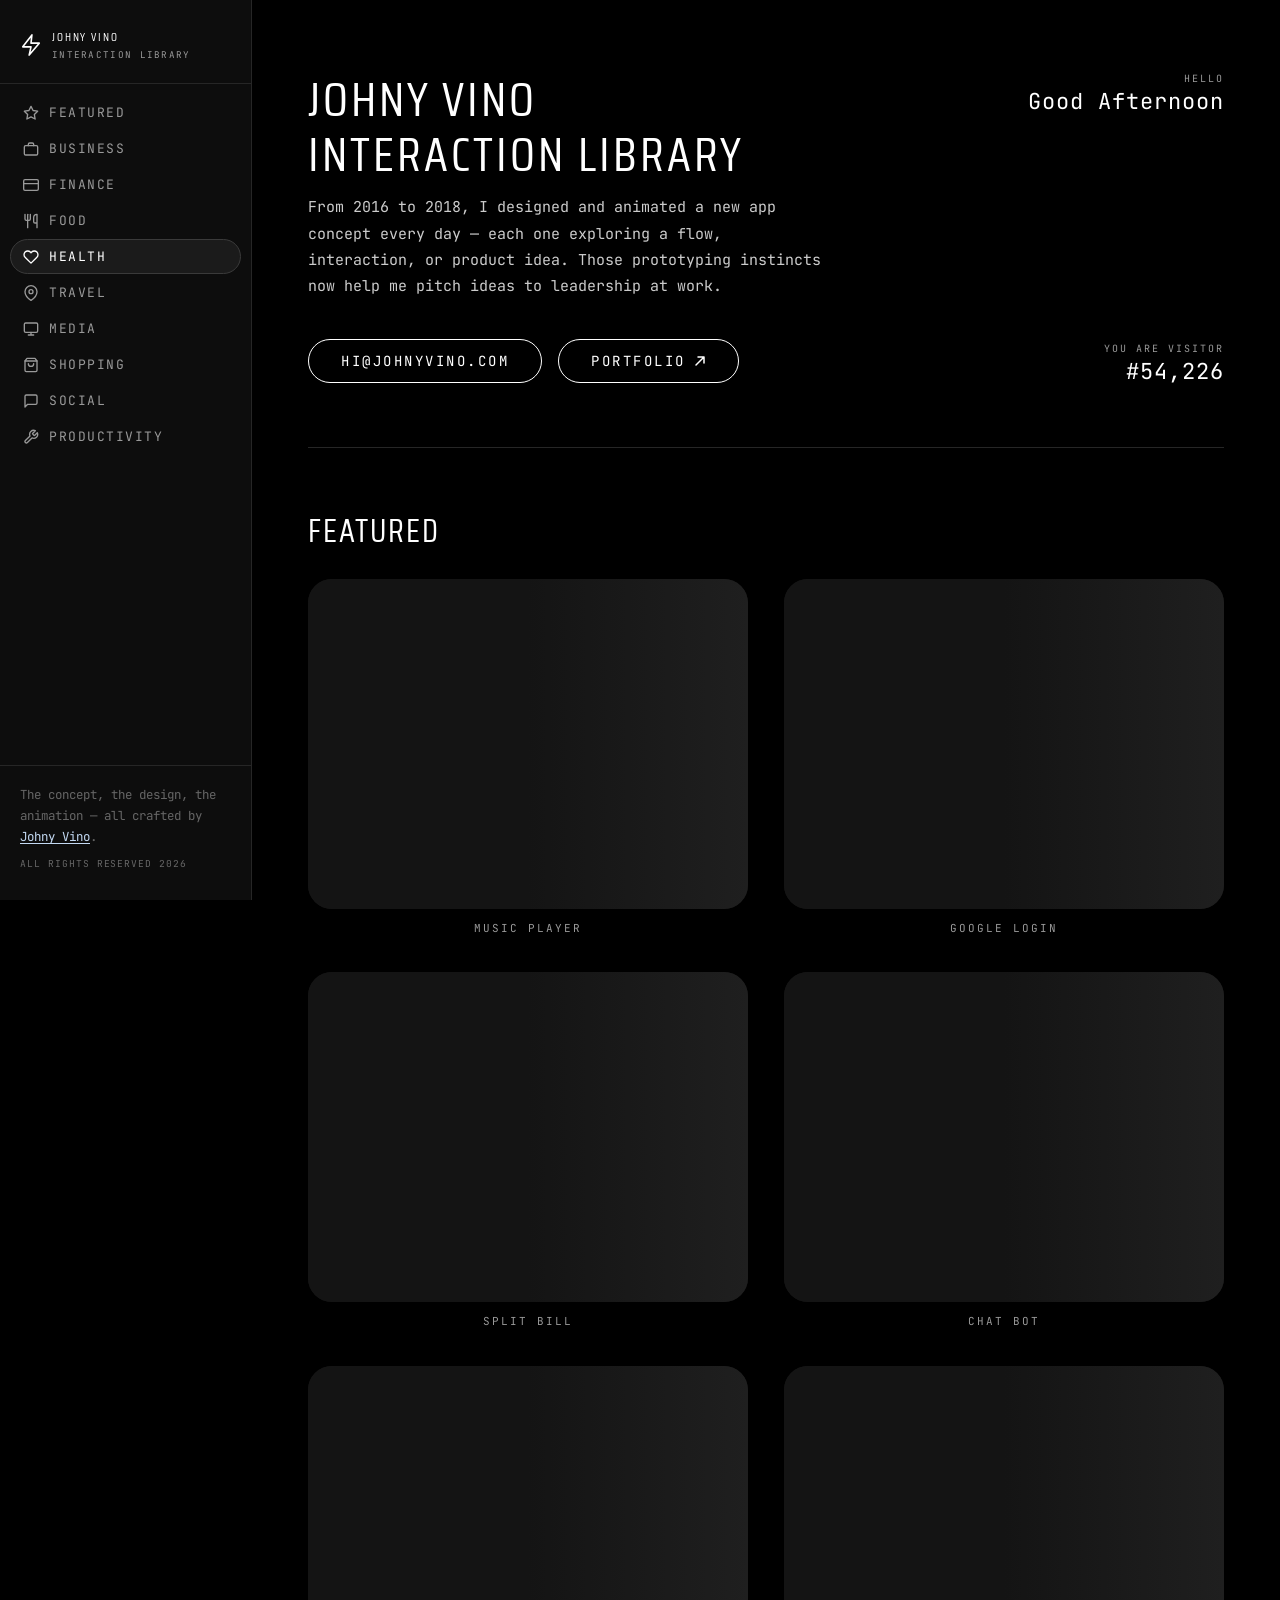
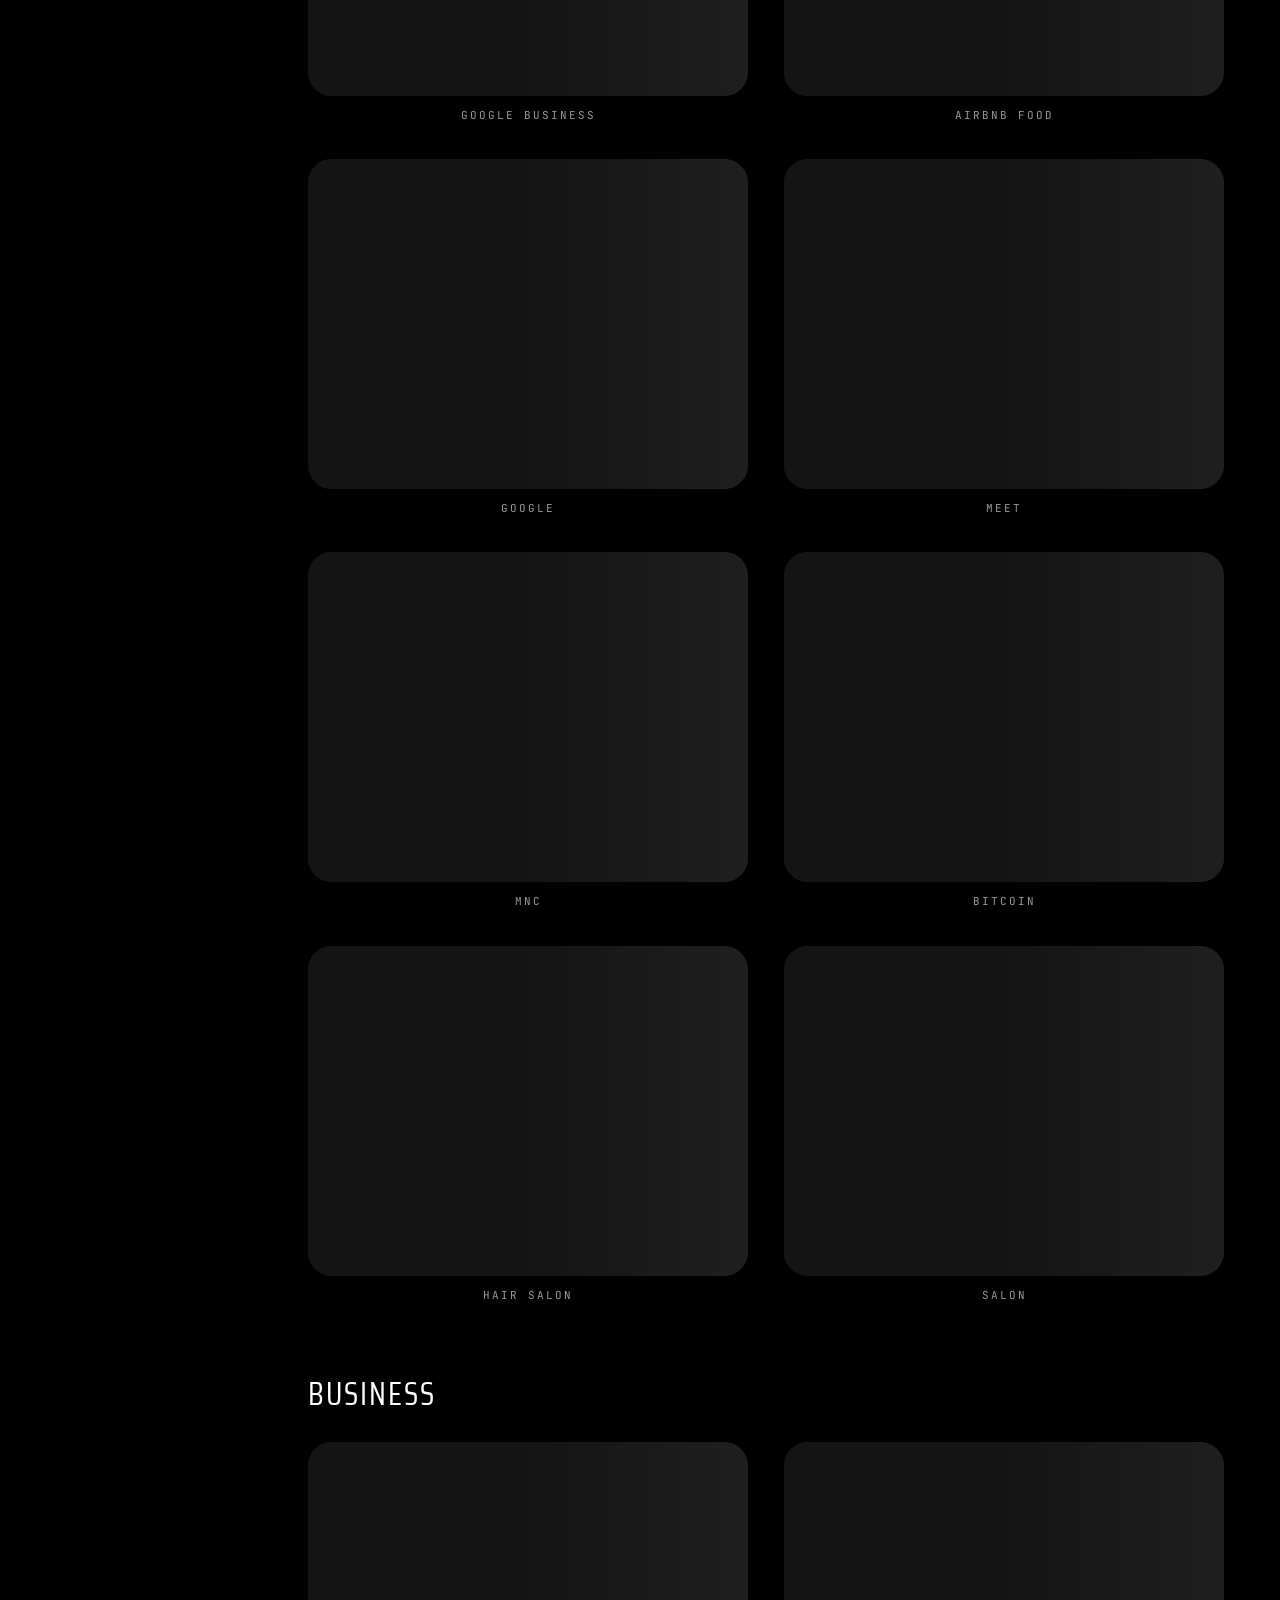
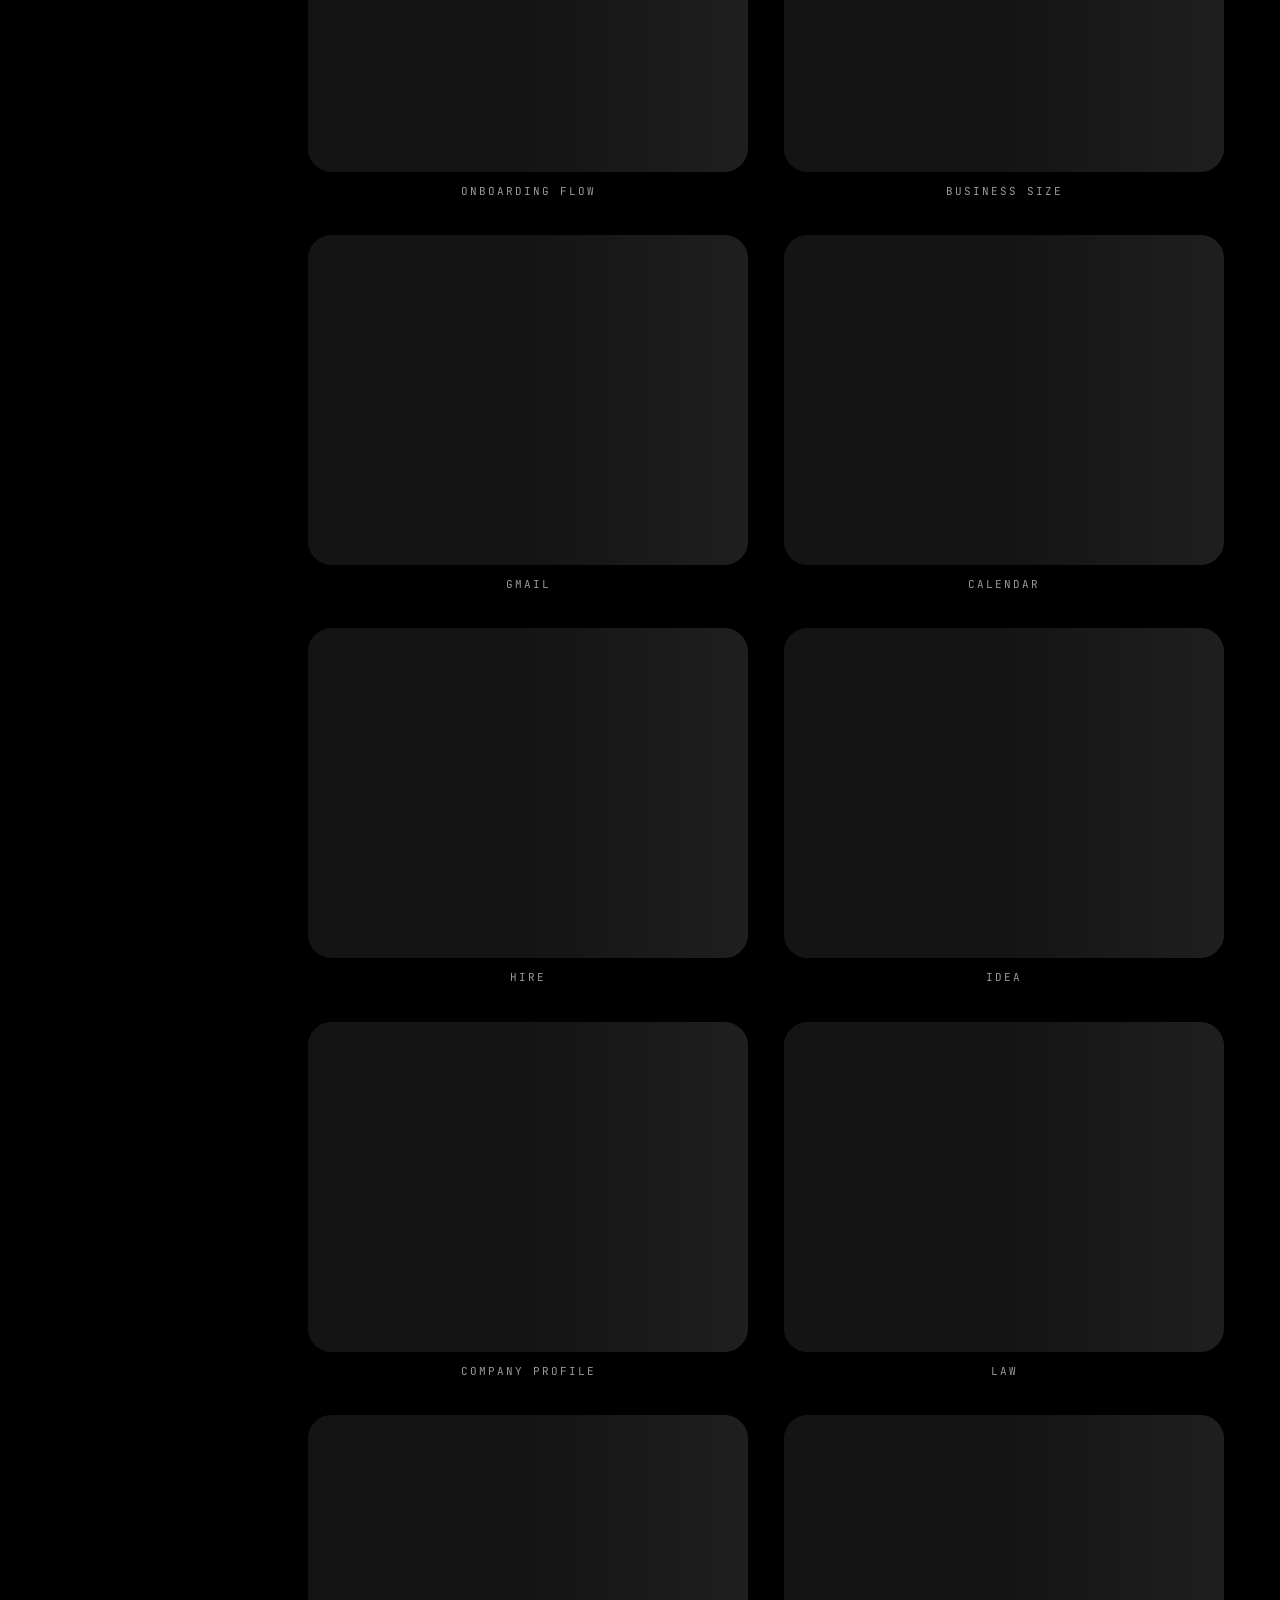
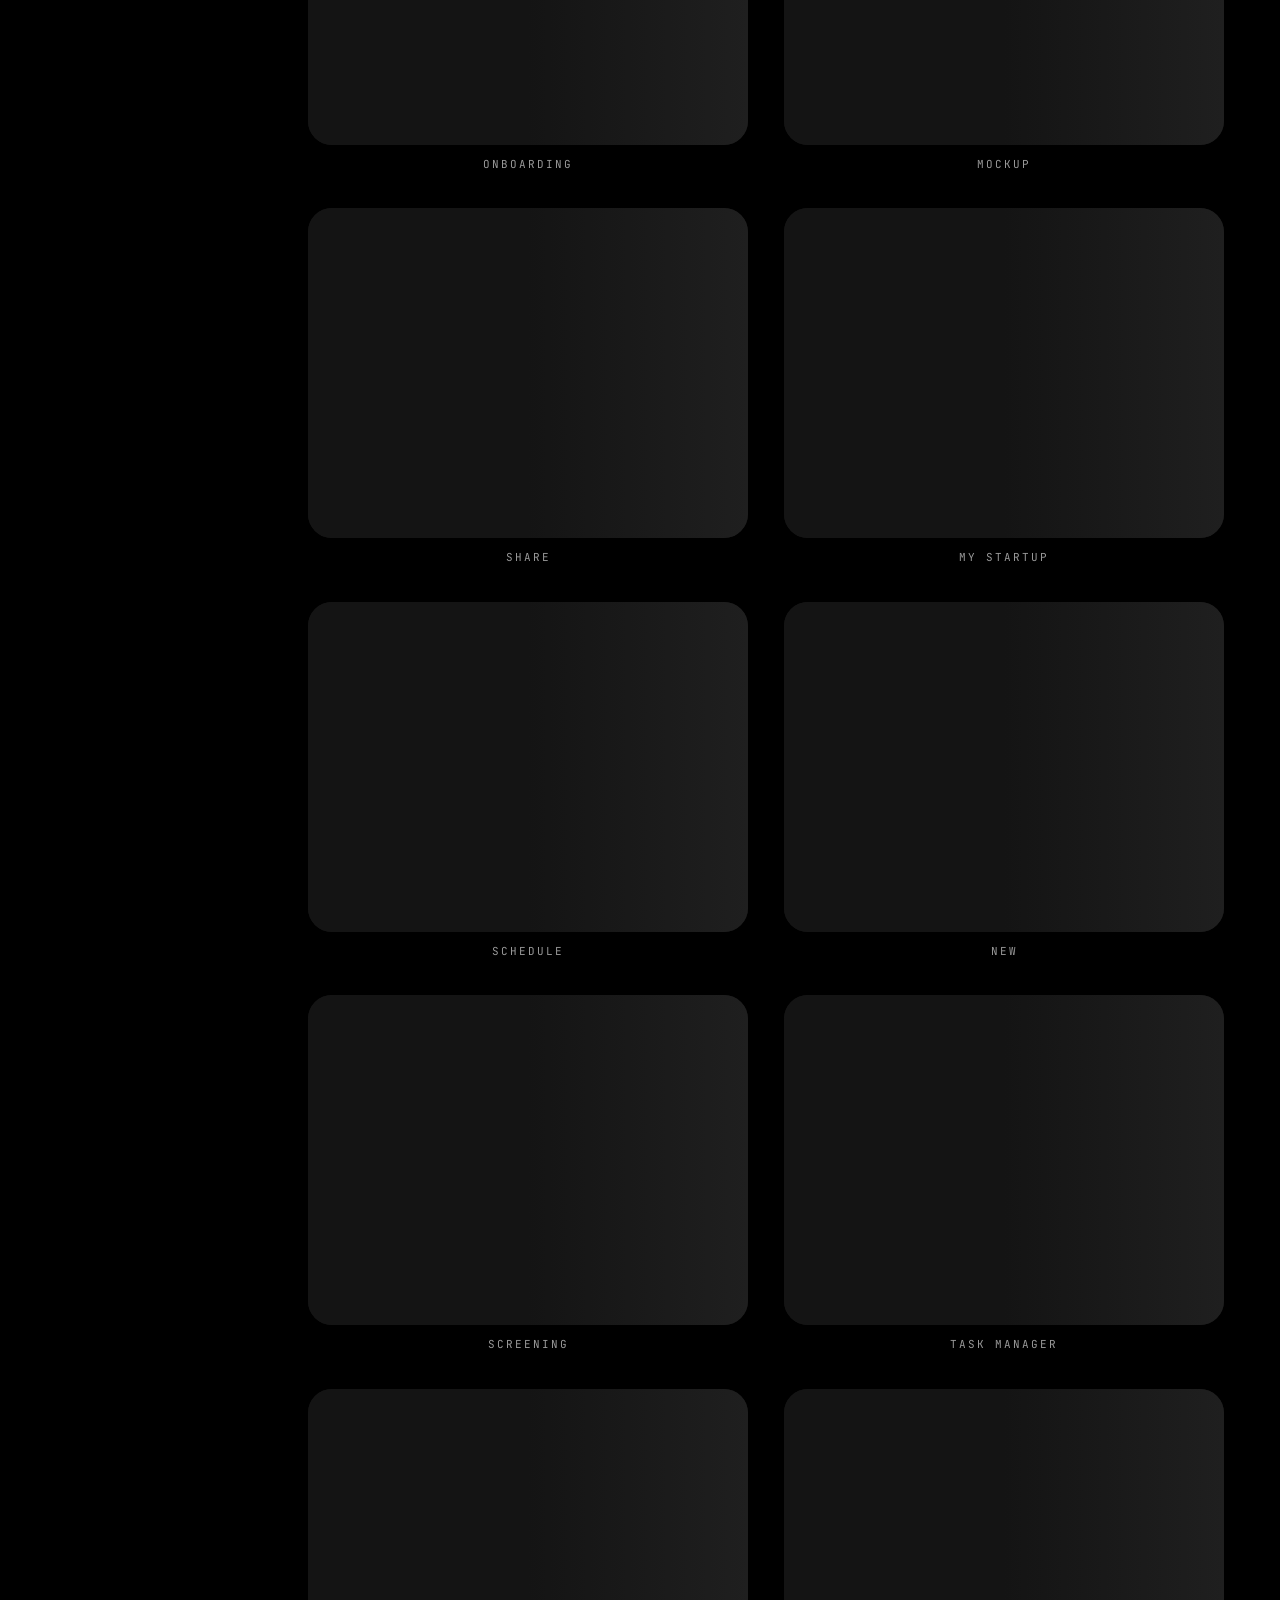
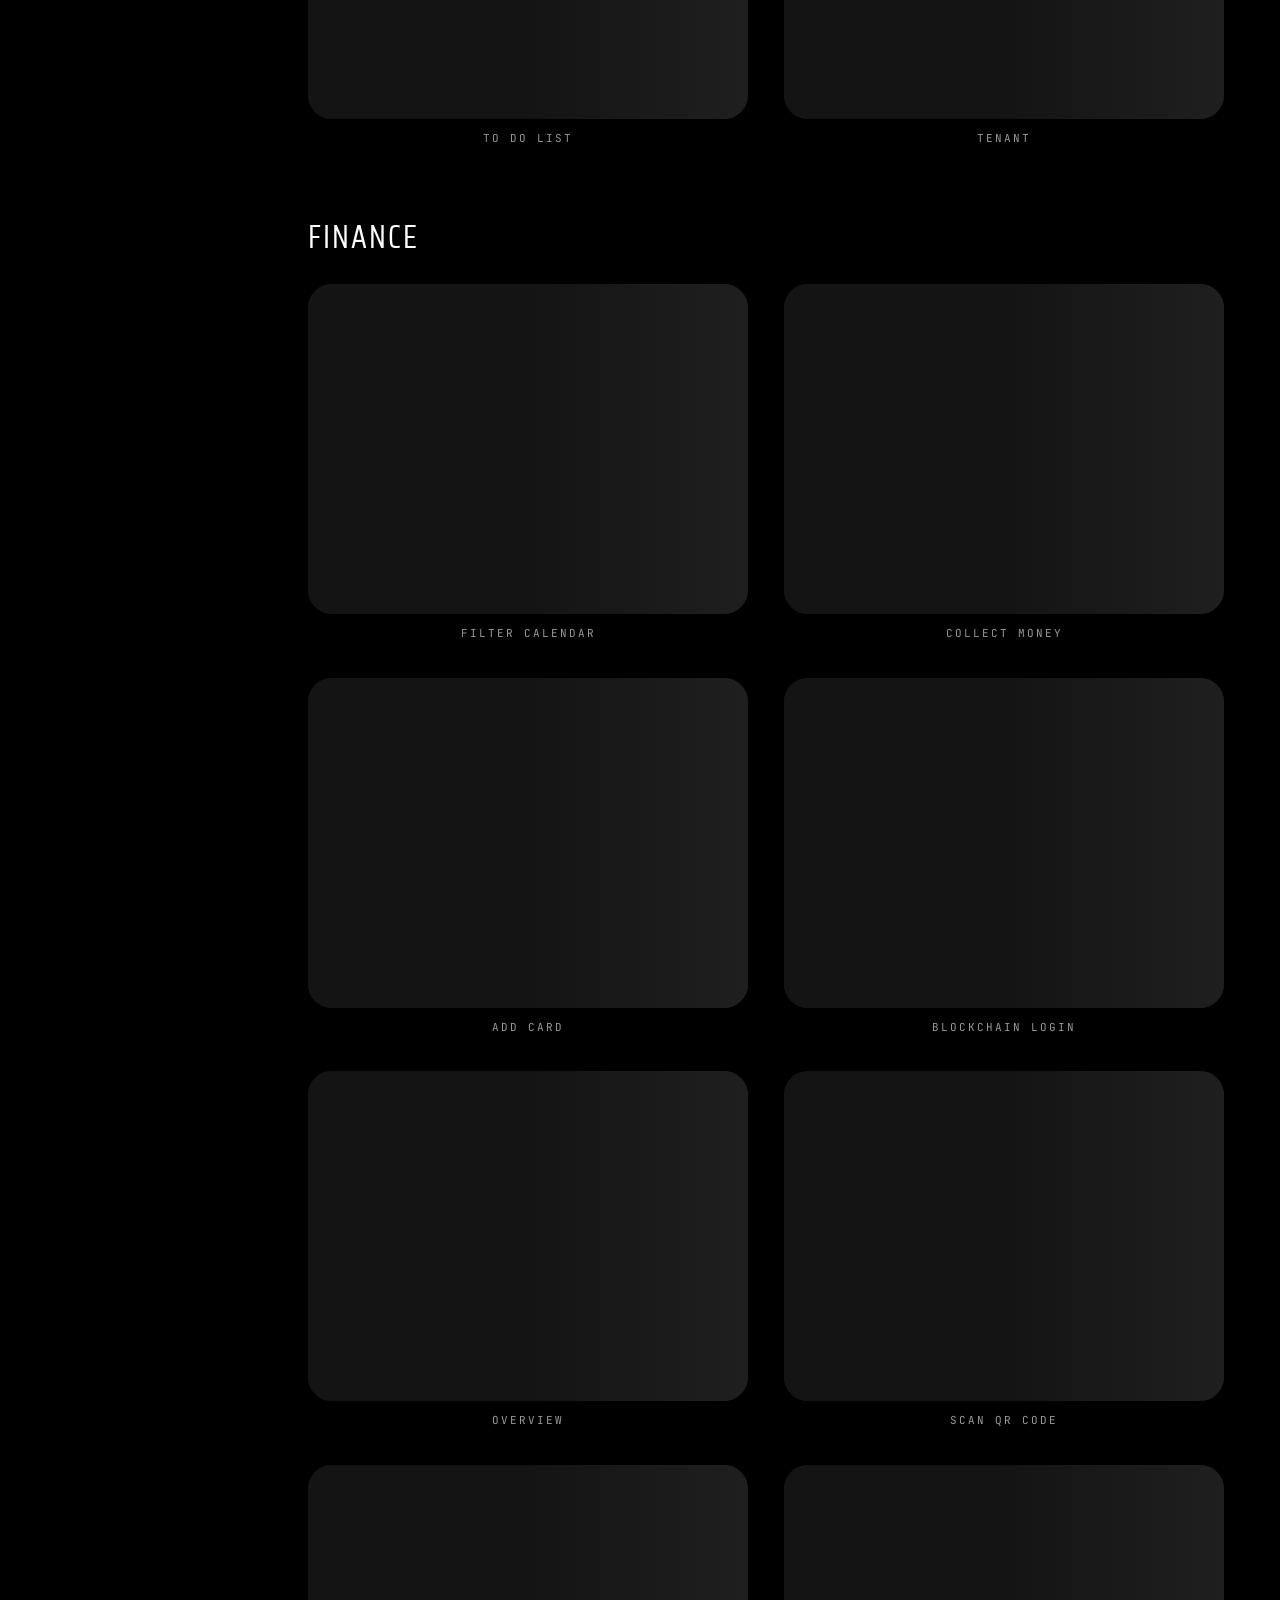
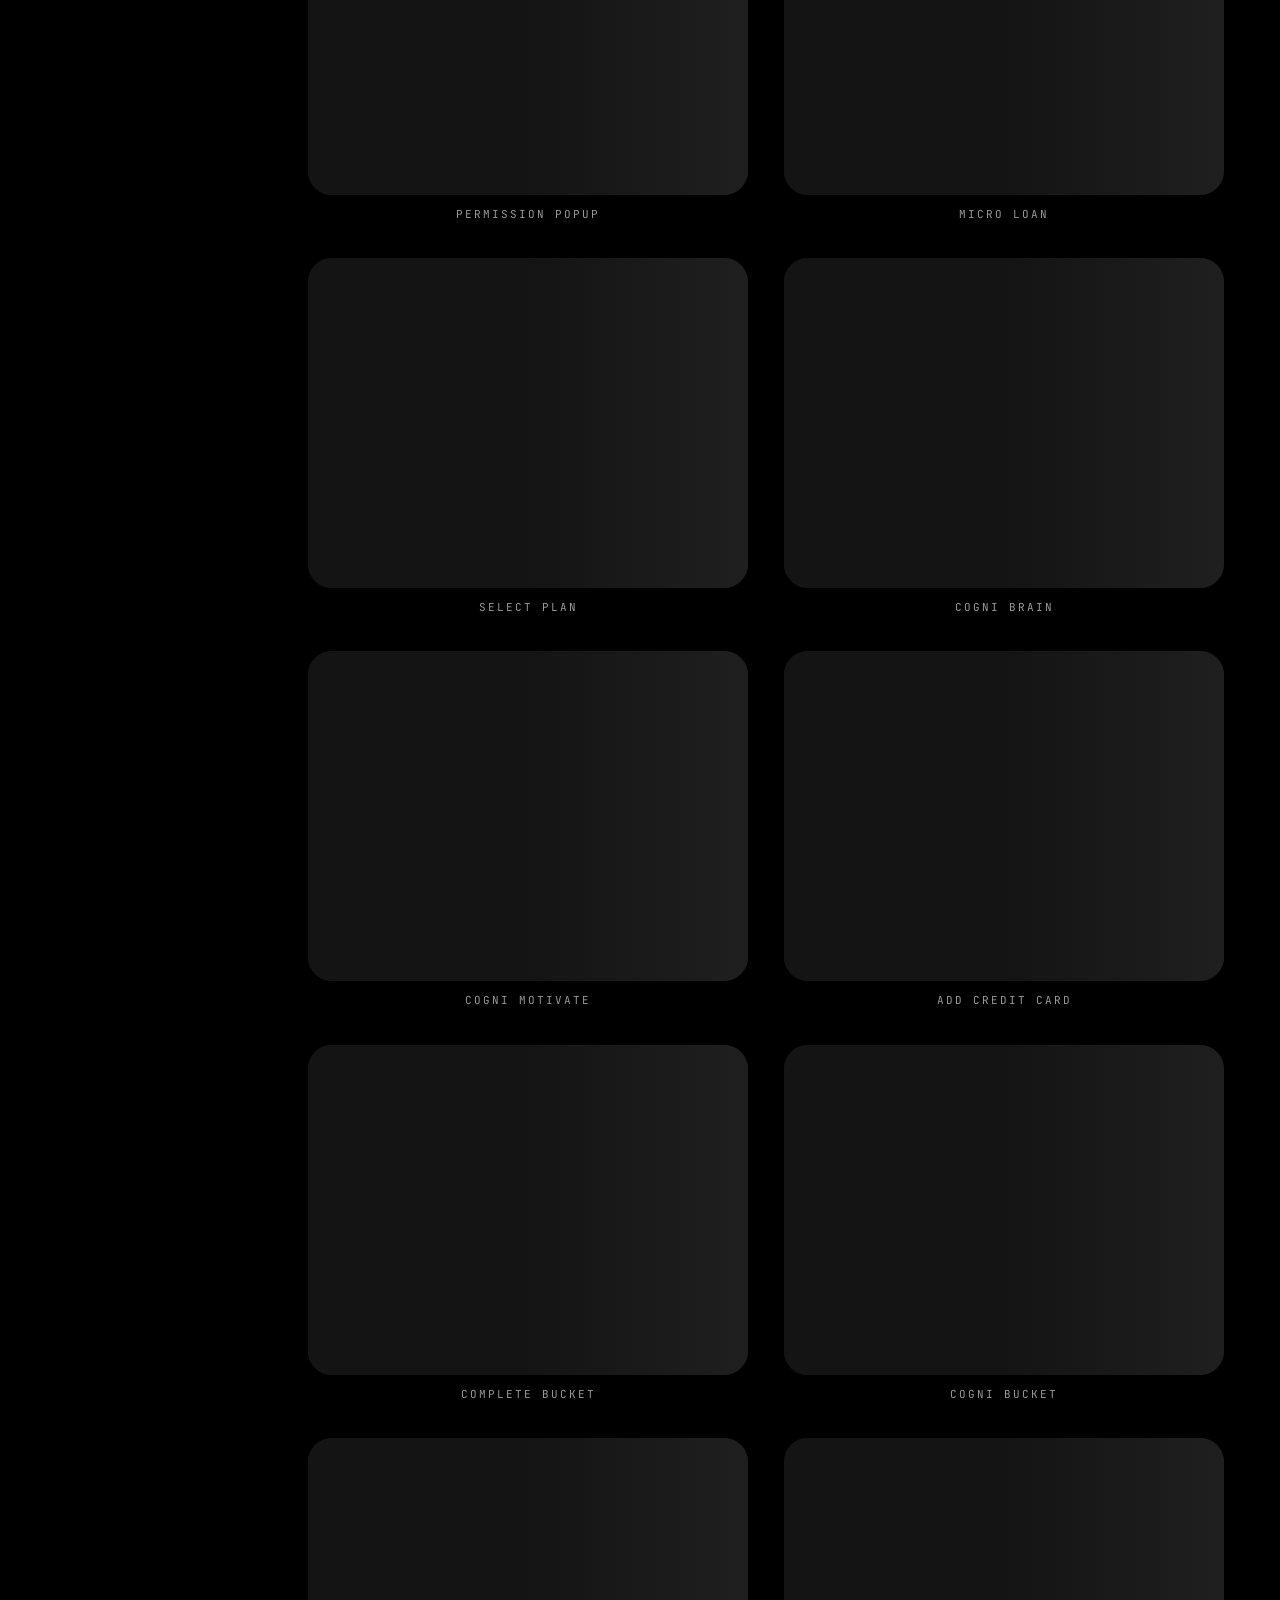
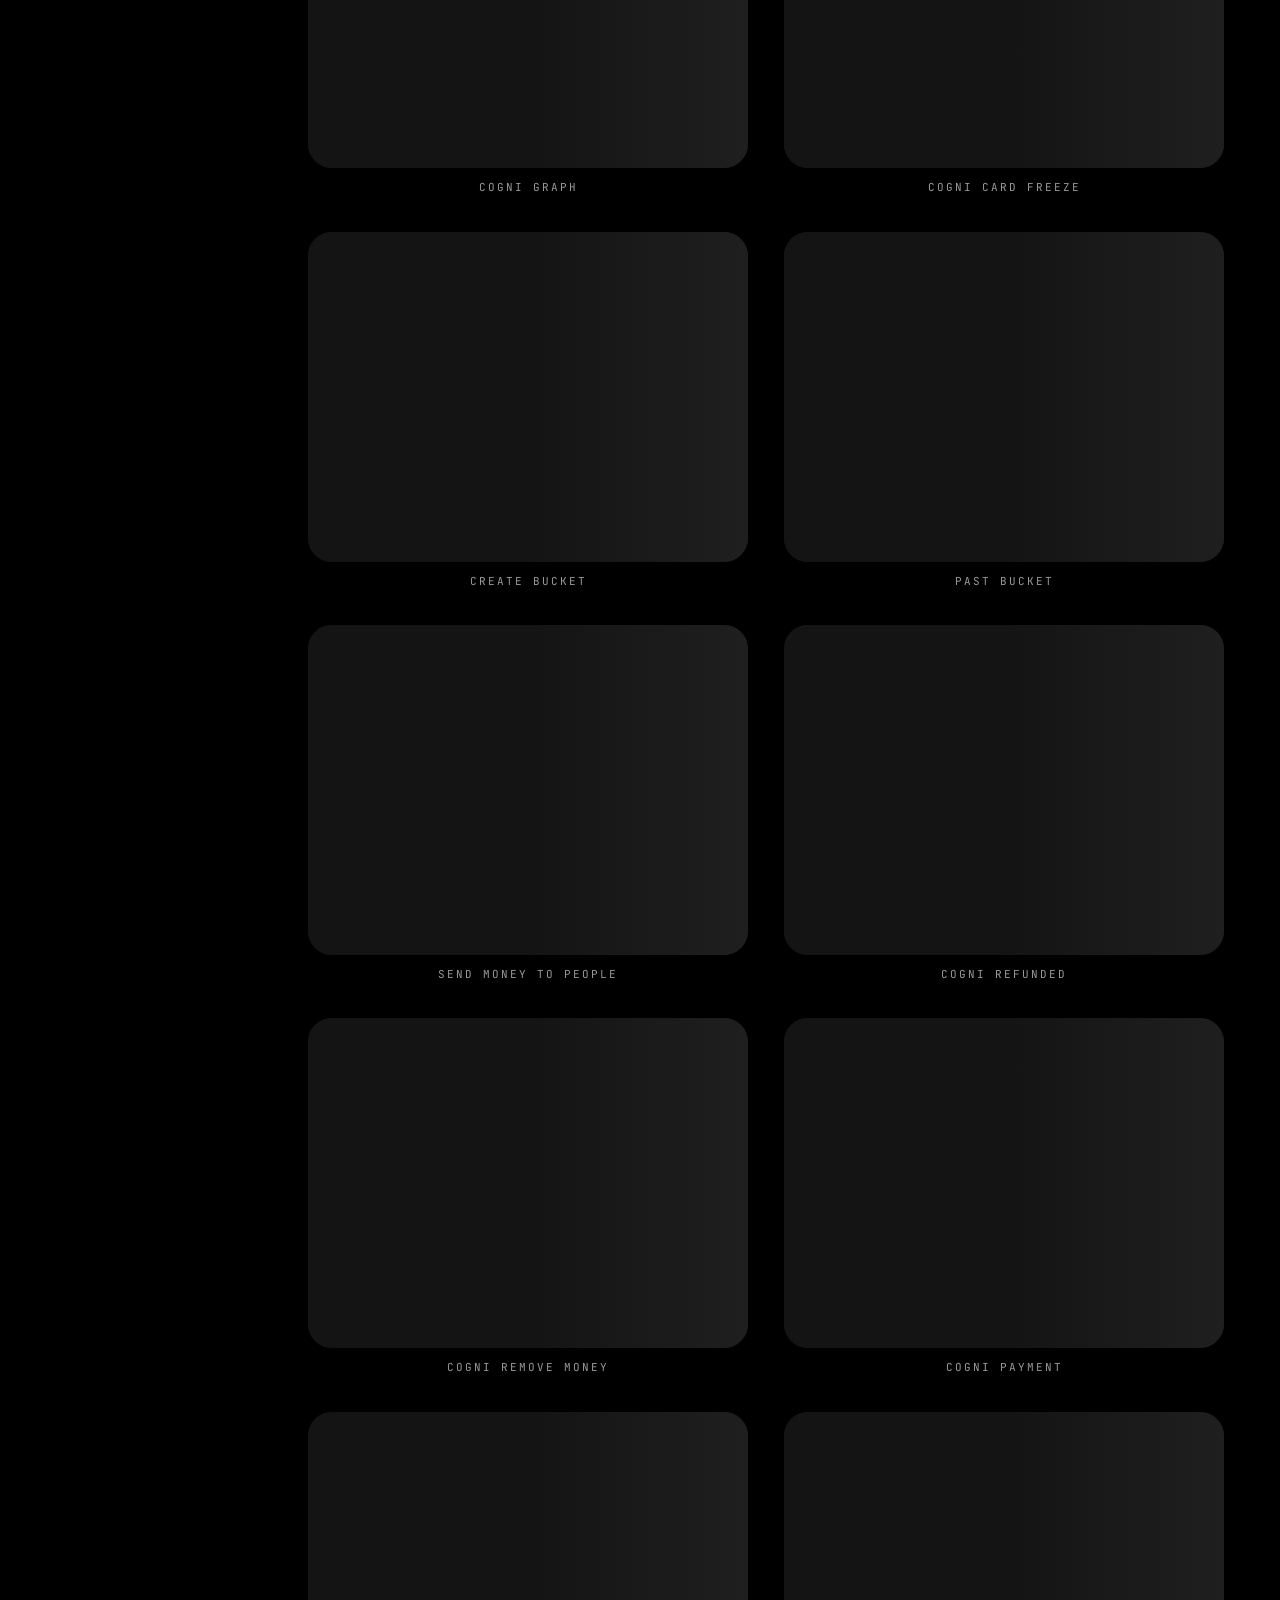
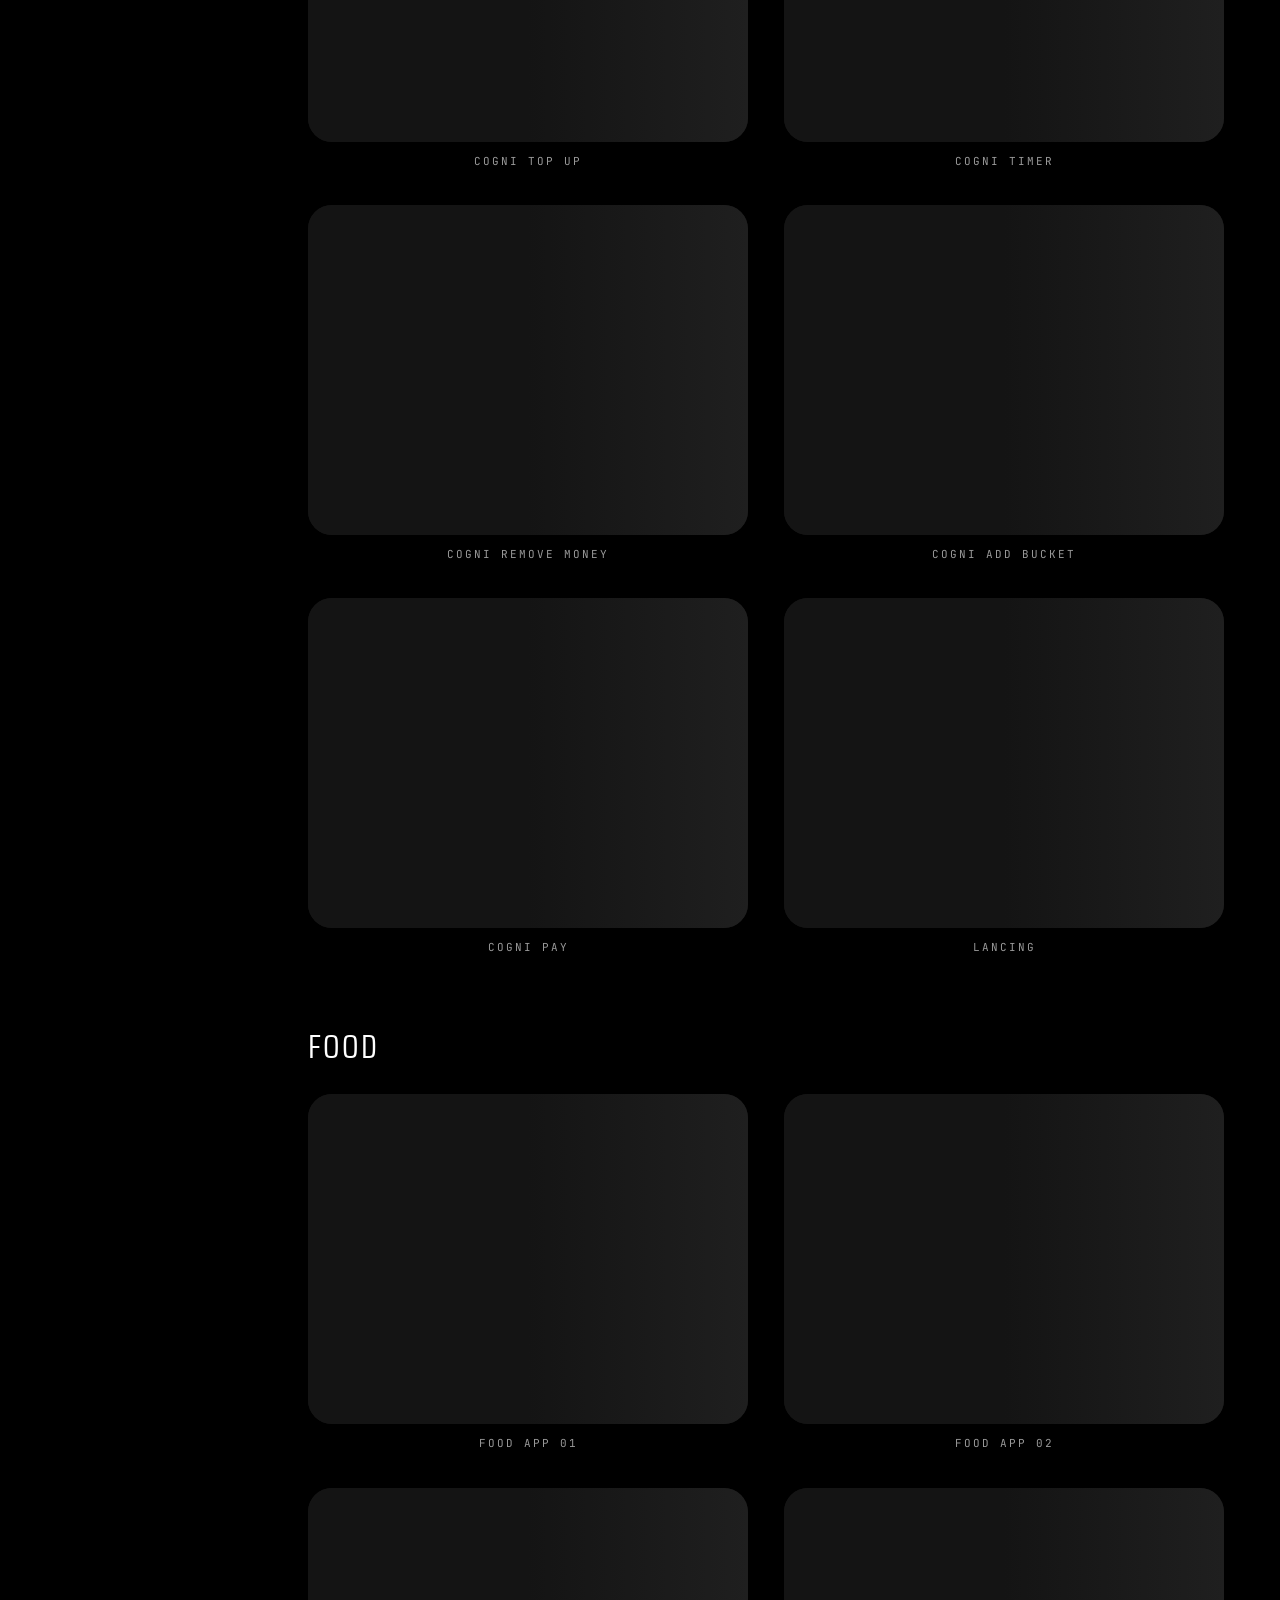
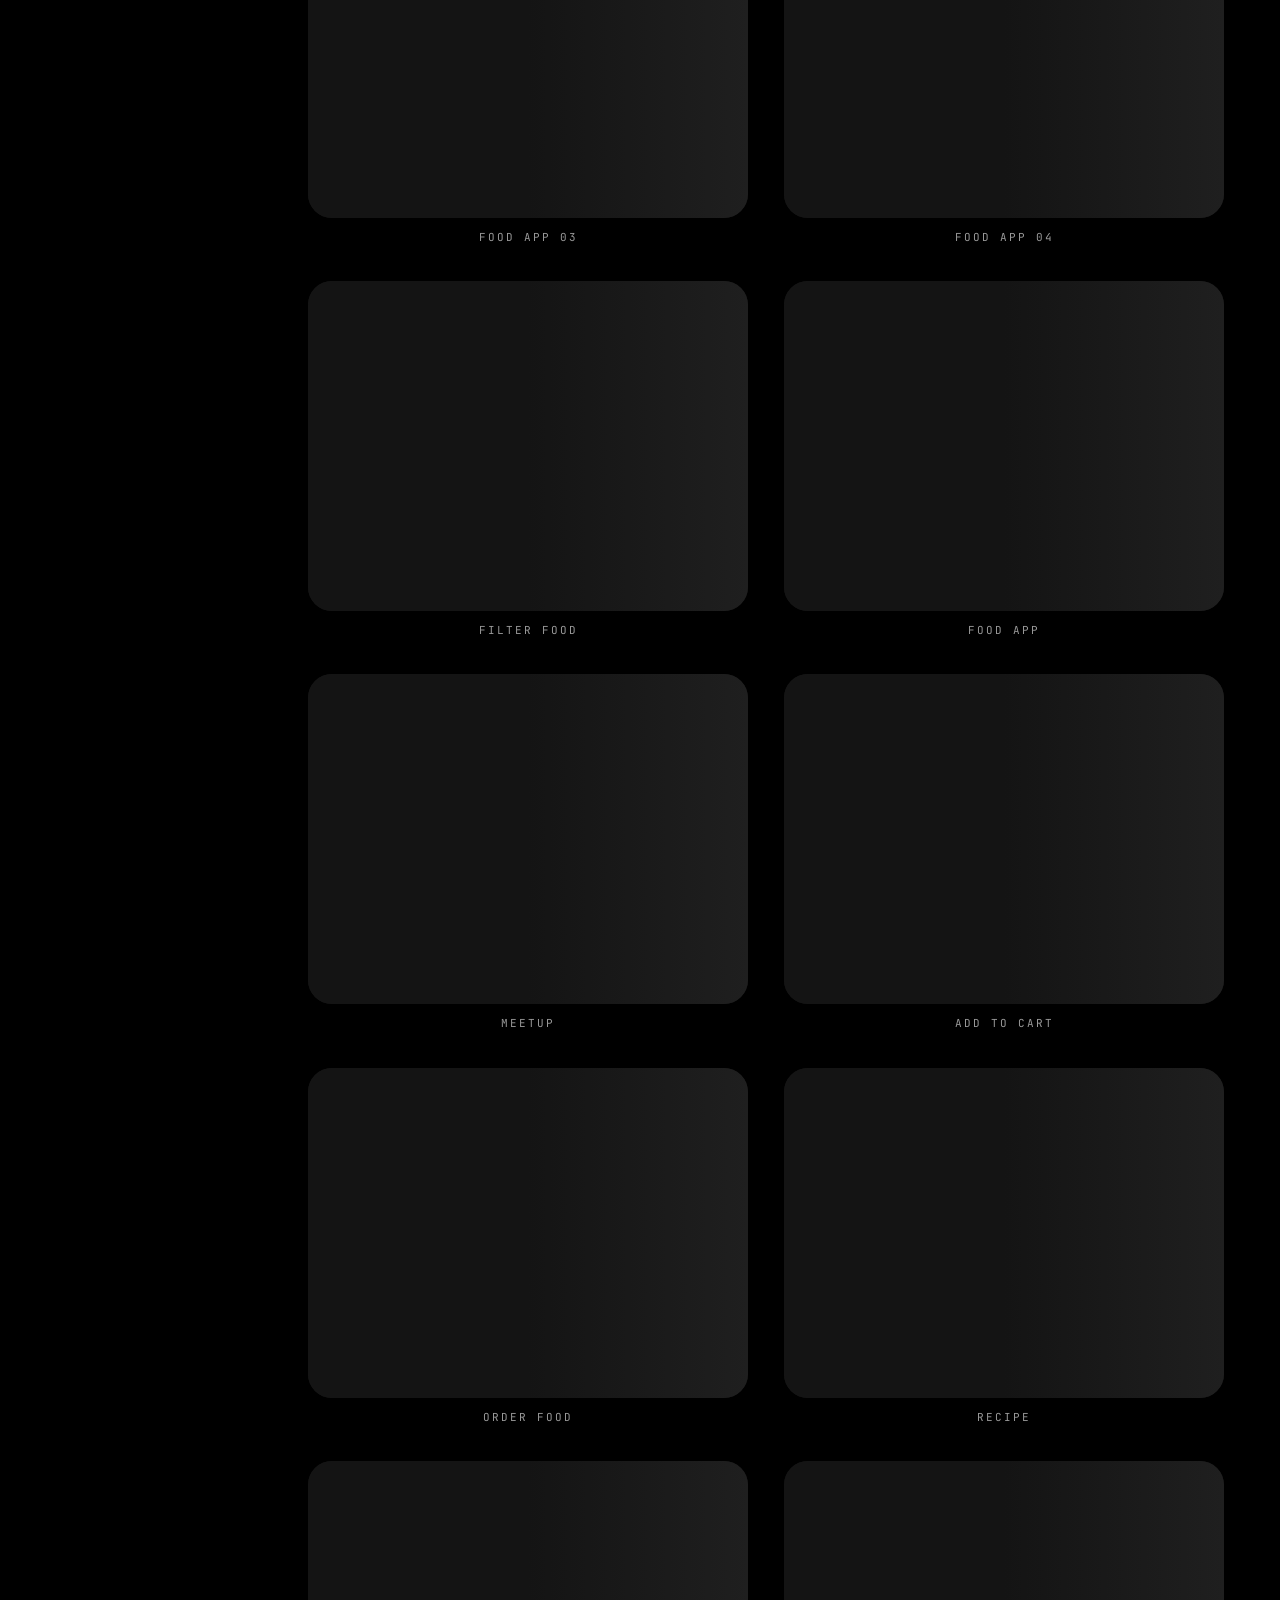
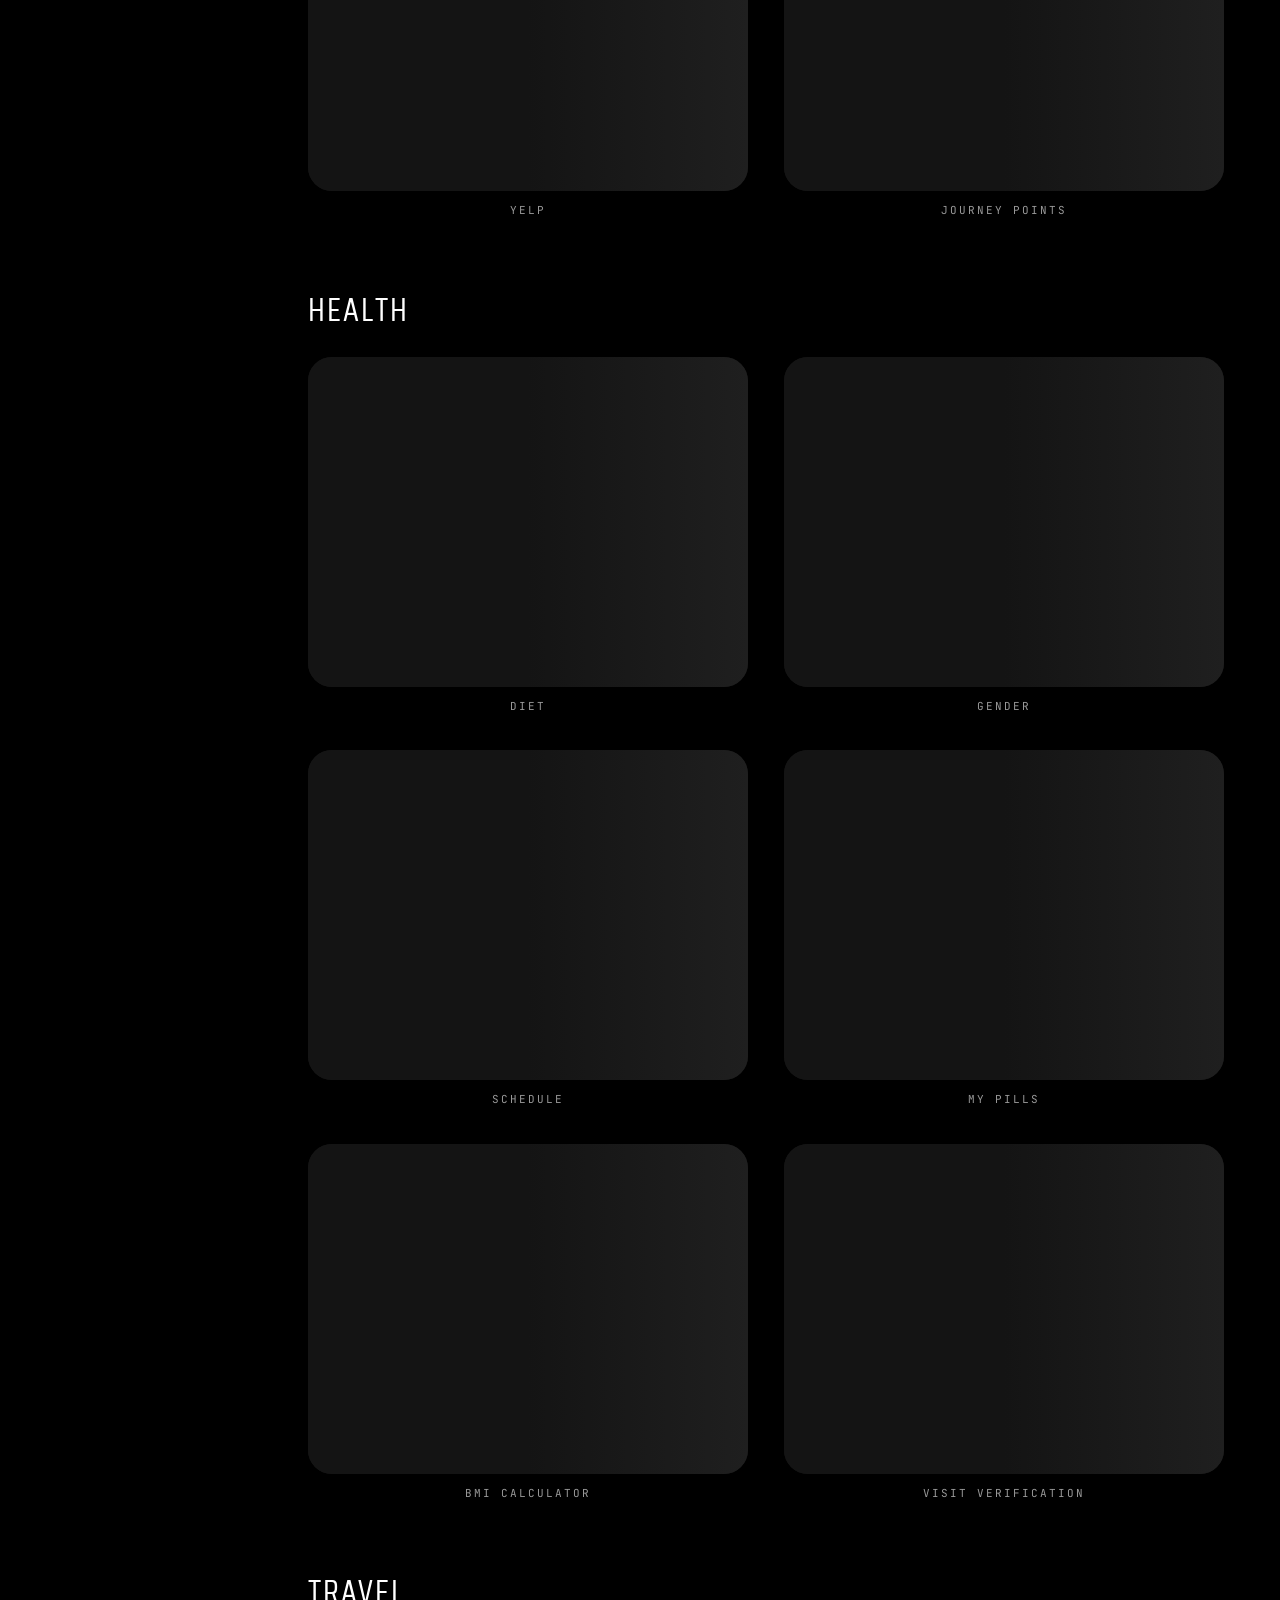
<file: index.html>
<!DOCTYPE html>
<html lang="en">
<head>
  <meta charset="UTF-8">
  <meta name="viewport" content="width=device-width, initial-scale=1.0">

  <title>Johny Vino — Interaction Library | Mobile App Design & Animation</title>
  <meta name="description" content="100+ mobile app UI interactions, animations and UX concepts by Johny Vino — two years of daily app design across fintech, health, food, travel, social and productivity. Browse design inspiration for iOS and Android.">
  <meta name="author" content="Johny Vino">
  <meta name="keywords" content="UI design, UX design, mobile app design, interaction design, iOS design, Android design, app animation, micro-interactions, fintech UI, food delivery app, health app design, travel app UI, social app design, productivity app, design portfolio, Johny Vino, UI animations, app concept design, mobile interaction design">
  <link rel="canonical" href="https://interactions.johnyvino.com/">

  <link rel="icon" type="image/svg+xml" href="favicon.svg">
  <link rel="icon" type="image/png" href="favicon.png" sizes="32x32">
  <link rel="apple-touch-icon" href="apple-touch-icon.png">
  <meta name="theme-color" content="#000000">
  <link rel="manifest" href="manifest.json">
  <meta name="mobile-web-app-capable" content="yes">
  <meta name="apple-mobile-web-app-capable" content="yes">
  <meta name="apple-mobile-web-app-status-bar-style" content="black-translucent">
  <meta name="apple-mobile-web-app-title" content="JV Interactions">

  <meta property="og:type" content="website">
  <meta property="og:url" content="https://interactions.johnyvino.com/">
  <meta property="og:site_name" content="Johny Vino">
  <meta property="og:title" content="Johny Vino — Interaction Library">
  <meta property="og:description" content="100+ mobile app UI interactions, animations and UX concepts by Johny Vino — fintech, health, food, travel, social and productivity design.">
  <meta property="og:image" content="https://interactions.johnyvino.com/og-image.png">
  <meta property="og:image:width" content="1200">
  <meta property="og:image:height" content="630">
  <meta property="og:image:alt" content="Johny Vino — Interaction Library preview">
  <meta property="og:locale" content="en_US">

  <meta name="twitter:card" content="summary_large_image">
  <meta name="twitter:site" content="@johnyvinooo">
  <meta name="twitter:creator" content="@johnyvinooo">
  <meta name="twitter:title" content="Johny Vino — Interaction Library">
  <meta name="twitter:description" content="100+ mobile app UI interactions, animations and UX concepts — fintech, health, food, travel and more.">
  <meta name="twitter:image" content="https://interactions.johnyvino.com/og-image.png">
  <meta name="twitter:image:alt" content="Johny Vino — Interaction Library preview">

  <meta name="referrer" content="strict-origin-when-cross-origin">

  <script type="application/ld+json">
  [
    {
      "@context": "https://schema.org",
      "@type": "WebSite",
      "name": "Johny Vino — Interaction Library",
      "url": "https://interactions.johnyvino.com/",
      "description": "100+ mobile app UI interactions, animations and UX concepts by Johny Vino.",
      "inLanguage": "en-US",
      "potentialAction": {
        "@type": "SearchAction",
        "target": "https://interactions.johnyvino.com/#{search_term_string}",
        "query-input": "required name=search_term_string"
      }
    },
    {
      "@context": "https://schema.org",
      "@type": "CollectionPage",
      "@id": "https://interactions.johnyvino.com/#page",
      "url": "https://interactions.johnyvino.com/",
      "name": "Johny Vino — Interaction Library",
      "description": "100+ mobile app UI interactions, animations and UX concepts spanning fintech, health, food delivery, travel, social networking and productivity — designed and animated by Johny Vino.",
      "inLanguage": "en-US",
      "numberOfItems": 100,
      "keywords": "UI design, UX design, mobile app design, interaction design, iOS, Android, app animation",
      "author": { "@type": "Person", "@id": "https://johnyvino.com/#person" },
      "about": {
        "@type": "Thing",
        "name": "Mobile App UI Interaction Design"
      }
    },
    {
      "@context": "https://schema.org",
      "@type": "Person",
      "@id": "https://johnyvino.com/#person",
      "name": "Johny Vino",
      "url": "https://johnyvino.com/",
      "jobTitle": "UI Designer",
      "description": "UI designer who designed and animated a new app concept every day for two years, exploring mobile interactions across fintech, health, food, travel and social apps.",
      "knowsAbout": [
        "UI Design", "UX Design", "Mobile App Design", "Interaction Design",
        "iOS Design", "Android Design", "App Animation", "Micro-interactions"
      ],
      "sameAs": [
        "https://johnyvino.com/",
        "https://photography.johnyvino.com/",
        "https://www.instagram.com/johnyvinooo/",
        "https://twitter.com/johnyvinooo"
      ]
    }
  ]
  </script>

  <link rel="preconnect" href="https://fonts.googleapis.com">
  <link rel="preconnect" href="https://fonts.gstatic.com" crossorigin>
  <link rel="preload" as="style" href="https://fonts.googleapis.com/css2?family=JetBrains+Mono:wght@400&family=Saira+Condensed:wght@400&display=swap">
  <link href="https://fonts.googleapis.com/css2?family=JetBrains+Mono:wght@400&family=Saira+Condensed:wght@400&display=swap" rel="stylesheet" media="print" onload="this.media='all'">
  <noscript><link href="https://fonts.googleapis.com/css2?family=JetBrains+Mono:wght@400&family=Saira+Condensed:wght@400&display=swap" rel="stylesheet"></noscript>
  <style>*,*::before,*::after{box-sizing:border-box;margin:0;padding:0}:root{--canvas:#000;--surface-soft:#0d0d0d;--surface-card:#141414;--surface-elev:#1f1f1f;--hairline:#262626;--hairline-str:#3a3a3a;--on-dark:#fff;--body:#ccc;--body-strong:#e6e6e6;--muted:#999;--muted-soft:#666;--link:#c3d9f3;--success:#5fa657;--font-display:'Saira Condensed',-apple-system,BlinkMacSystemFont,'Segoe UI',sans-serif;--font-mono:'JetBrains Mono',ui-monospace,'SF Mono','Cascadia Mono',monospace;--sidebar-width:252px}html{scroll-behavior:smooth}body{background:var(--canvas);color:var(--on-dark);font-family:var(--font-mono);overflow-x:hidden}body.no-scroll{overflow:hidden;overscroll-behavior:none}.skip-link{position:absolute;top:-100%;left:16px;background:var(--on-dark);color:var(--canvas);padding:8px 20px;font-family:var(--font-mono);font-size:.68rem;letter-spacing:.18em;text-transform:uppercase;text-decoration:none;z-index:9999;transition:top .2s}.skip-link:focus{top:0}.sidebar{position:fixed;top:0;left:0;width:var(--sidebar-width);height:100vh;background:var(--surface-soft);border-right:1px solid var(--hairline);display:flex;flex-direction:column;overflow-y:auto;overflow-x:hidden;z-index:200;will-change:transform}.sidebar::-webkit-scrollbar{width:2px}.sidebar::-webkit-scrollbar-track{background:transparent}.sidebar::-webkit-scrollbar-thumb{background:var(--hairline-str)}.sidebar-header{display:flex;align-items:center;justify-content:space-between;padding:28px 20px 22px;border-bottom:1px solid var(--hairline);flex-shrink:0}.sidebar-logo{display:flex;align-items:center;gap:10px;background:transparent;border:none;padding:0;cursor:pointer;text-align:left;transition:transform .4s cubic-bezier(.34,1.56,.64,1)}.sidebar-logo:hover{transform:scale(1.07)}#logoMorphPath{transition:opacity .2s ease}.logo-icon{width:22px;height:22px;flex-shrink:0}.logo-text{display:flex;flex-direction:column;gap:3px}.logo-name{font-family:var(--font-display);font-size:.72rem;letter-spacing:.16em;text-transform:uppercase;color:var(--on-dark)}.logo-sub{font-family:var(--font-mono);font-size:.58rem;letter-spacing:.14em;text-transform:uppercase;color:var(--muted)}.sidebar-close{display:none;width:32px;height:32px;flex-shrink:0;background:transparent;border:1px solid var(--hairline-str);border-radius:50%;color:var(--muted);cursor:pointer;align-items:center;justify-content:center;transition:border-color .15s,color .15s}.sidebar-close:hover{border-color:var(--on-dark);color:var(--on-dark)}.sidebar-nav{padding:10px 0 16px;flex:1}.nav-item{display:flex;align-items:center;gap:10px;padding:8px 12px;margin:1px 10px;border-radius:100px;border:1px solid transparent;text-decoration:none;color:var(--muted);font-family:var(--font-mono);font-size:13px;letter-spacing:1.5px;text-transform:uppercase;transition:color .15s,background .15s,border-color .15s}.nav-item:hover{color:var(--body-strong);background:rgba(255,255,255,.04)}.nav-item.active{color:var(--on-dark);background:rgba(255,255,255,.06);border-color:var(--hairline-str)}.cat-icon{display:flex;align-items:center;justify-content:center;flex-shrink:0}.cat-icon svg{display:block}@keyframes icon-spin{0%{transform:rotate(0) scale(1)}50%{transform:rotate(200deg) scale(1.2)}100%{transform:rotate(360deg) scale(1)}}@keyframes icon-heartbeat{0%{transform:scale(1)}15%{transform:scale(1.35)}30%{transform:scale(1)}50%{transform:scale(1.25)}65%{transform:scale(1)}}@keyframes icon-flip{0%{transform:perspective(200px) rotateY(0)}50%{transform:perspective(200px) rotateY(90deg) scale(.85)}100%{transform:perspective(200px) rotateY(360deg)}}@keyframes icon-bounce{0%,100%{transform:translateY(0)}25%{transform:translateY(-6px)}50%{transform:translateY(-2px)}75%{transform:translateY(-5px)}}@keyframes icon-swing{0%,100%{transform:rotate(0);transform-origin:top center}25%{transform:rotate(18deg);transform-origin:top center}75%{transform:rotate(-18deg);transform-origin:top center}}@keyframes icon-shake{0%,100%{transform:translateX(0) rotate(0)}20%{transform:translateX(-3px) rotate(-6deg)}40%{transform:translateX(3px) rotate(6deg)}60%{transform:translateX(-2px) rotate(-4deg)}80%{transform:translateX(2px) rotate(4deg)}}@keyframes icon-glitch{0%,100%{transform:translate(0)}20%{transform:translate(-2px,1px) skewX(-4deg)}40%{transform:translate(2px,-1px) skewX(4deg)}60%{transform:translate(-1px,2px)}80%{transform:translate(1px,-2px) skewX(-2deg)}}@keyframes icon-jiggle{0%,100%{transform:rotate(0)}20%{transform:rotate(-14deg)}50%{transform:rotate(14deg)}80%{transform:rotate(-8deg)}}@keyframes icon-pop{0%{transform:scale(1) rotate(0)}30%{transform:scale(1.4) rotate(-8deg)}60%{transform:scale(.85) rotate(6deg)}100%{transform:scale(1) rotate(0)}}@keyframes icon-tighten{0%,100%{transform:rotate(0)}25%{transform:rotate(-25deg)}75%{transform:rotate(25deg)}}.nav-item:hover .cat-icon[data-cat=featured] svg{animation:icon-spin .6s ease}.nav-item:hover .cat-icon[data-cat=business] svg{animation:icon-shake .5s ease}.nav-item:hover .cat-icon[data-cat=finance] svg{animation:icon-flip .6s ease}.nav-item:hover .cat-icon[data-cat=food] svg{animation:icon-swing .5s ease}.nav-item:hover .cat-icon[data-cat=health] svg{animation:icon-heartbeat .7s ease}.nav-item:hover .cat-icon[data-cat=travel] svg{animation:icon-bounce .5s ease}.nav-item:hover .cat-icon[data-cat=media] svg{animation:icon-glitch .4s ease}.nav-item:hover .cat-icon[data-cat=shopping] svg{animation:icon-jiggle .5s ease}.nav-item:hover .cat-icon[data-cat=social] svg{animation:icon-pop .5s ease}.nav-item:hover .cat-icon[data-cat=productivity] svg{animation:icon-tighten .5s ease}.sidebar-footer{padding:18px 20px 28px;border-top:1px solid var(--hairline);flex-shrink:0}.sidebar-footer p{font-size:.78rem;color:var(--muted-soft);line-height:1.7;margin-bottom:8px}.sidebar-footer p:last-child{margin-bottom:0;font-family:var(--font-mono);font-size:.6rem;letter-spacing:.1em;text-transform:uppercase}.sidebar-footer a{color:var(--link);text-decoration:underline;text-underline-offset:2px}.sidebar-footer a:hover{color:var(--on-dark)}.mob-trigger{display:none;position:fixed;top:20px;left:20px;z-index:300;width:40px;height:40px;background:rgba(13,13,13,.92);-webkit-backdrop-filter:blur(8px);backdrop-filter:blur(8px);border:1px solid var(--hairline-str);border-radius:50%;color:#fff;cursor:pointer;align-items:center;justify-content:center;transition:border-color .15s,opacity .2s}.mob-trigger:hover{border-color:var(--on-dark)}body.sidebar-open .mob-trigger{opacity:0;pointer-events:none}.sidebar-overlay{display:none;position:fixed;inset:0;background:rgba(0,0,0,.75);-webkit-backdrop-filter:blur(4px);backdrop-filter:blur(4px);z-index:150;opacity:0;pointer-events:none;transition:opacity .3s}.main{margin-left:var(--sidebar-width);min-height:100vh;padding:72px 56px 120px}.page-header,.category-section{max-width:1100px}.page-header{display:flex;align-items:stretch;justify-content:space-between;gap:48px;margin-bottom:64px;border-bottom:1px solid var(--hairline);padding-bottom:64px}.header-content{flex:1;min-width:0;max-width:560px}.header-meta{flex-shrink:0;align-self:stretch;display:flex;flex-direction:column;align-items:flex-end;justify-content:space-between}.header-meta-item{display:flex;flex-direction:column;align-items:flex-end;gap:6px}.meta-label{font-family:var(--font-mono);font-size:10px;letter-spacing:2px;text-transform:uppercase;color:var(--muted)}.meta-value{font-family:var(--font-mono);font-size:22px;letter-spacing:1px;color:var(--on-dark);font-variant-numeric:tabular-nums;line-height:1}.page-header h1{font-family:var(--font-display);font-size:48px;font-weight:400;letter-spacing:3px;text-transform:uppercase;line-height:1.15;color:var(--on-dark)}.page-sub{margin-top:12px;font-size:15px;color:var(--body);line-height:1.75;max-width:520px}.header-actions{display:flex;align-items:center;gap:16px;margin-top:40px;flex-wrap:wrap}.email-short{display:none}.btn-action{display:inline-flex;align-items:center;padding:14px 32px;height:44px;background:transparent;color:var(--on-dark);font-family:var(--font-mono);font-size:14px;letter-spacing:2.5px;text-transform:uppercase;text-decoration:none;border:1px solid var(--on-dark);border-radius:9999px;cursor:pointer;line-height:1;white-space:nowrap;transition:background .15s}.btn-action:hover{background:rgba(255,255,255,.06)}.btn-action--copied{border-color:var(--success);color:var(--success)}.category-section{margin-bottom:72px;scroll-margin-top:40px}.section-title{font-family:var(--font-display);font-size:32px;font-weight:400;text-transform:uppercase;letter-spacing:2px;line-height:1.2;color:var(--on-dark);margin-bottom:28px}.card-grid{display:grid;grid-template-columns:repeat(2,1fr);gap:36px}.card{cursor:pointer}.card-thumb{background:var(--surface-card);overflow:hidden;border-radius:24px;position:relative;aspect-ratio:4/3;transition:opacity .2s,transform .25s cubic-bezier(.34,1.56,.64,1)}.card:hover .card-thumb{opacity:.85}.card--peeking .card-thumb{transform:scale(1.04);opacity:.92}.card-title{margin-top:12px;font-family:var(--font-mono);font-size:11px;letter-spacing:2px;text-transform:uppercase;color:var(--muted);line-height:1.4;text-align:center}.card-thumb video{position:relative;z-index:2;width:100%;height:100%;display:block;object-fit:cover;opacity:0;transition:opacity .4s}.card-thumb.loaded video{opacity:1}.card-thumb::before{content:"";position:absolute;inset:0;background:linear-gradient(90deg,var(--surface-card) 25%,var(--surface-elev) 50%,var(--surface-card) 75%);background-size:200% 100%;animation:shimmer 1.6s ease-in-out infinite;z-index:1;transition:opacity .4s}.card-thumb.loaded::before{opacity:0;pointer-events:none}@keyframes shimmer{from{background-position:-200% 0}to{background-position:200% 0}}#lightbox{position:fixed;inset:0;z-index:500;display:flex;align-items:center;justify-content:center;background:rgba(0,0,0,.88);-webkit-backdrop-filter:blur(20px);backdrop-filter:blur(20px);opacity:0;pointer-events:none;cursor:pointer;transition:opacity .25s;will-change:opacity}#lightbox.open{opacity:1;pointer-events:auto}#lightbox-video{display:block;max-width:min(520px,90vw);max-height:88vh;width:auto;height:auto;border-radius:20px;box-shadow:0 40px 80px rgba(0,0,0,.6);transform:scale(.92);transition:transform .3s cubic-bezier(.34,1.56,.64,1)}#lightbox.open #lightbox-video{transform:scale(1)}.scroll-top{position:fixed;bottom:32px;right:32px;z-index:400;width:40px;height:40px;background:transparent;border:1px solid var(--on-dark);border-radius:9999px;color:var(--on-dark);cursor:pointer;display:flex;align-items:center;justify-content:center;opacity:0;pointer-events:none;transition:opacity .2s,background .15s}.scroll-top.visible{opacity:1;pointer-events:auto}.scroll-top:hover{background:rgba(255,255,255,.08)}@media (max-width:960px){.main{padding:64px 32px 80px}}@media (max-width:768px){.sidebar{transform:translateX(-100%);transition:transform .32s cubic-bezier(.4,0,.2,1)}.sidebar.open{transform:translateX(0);box-shadow:12px 0 64px rgba(0,0,0,.8)}.sidebar-overlay{display:block}.sidebar-overlay.open{opacity:1;pointer-events:auto}.sidebar-close{display:flex}.mob-trigger{display:flex}.main{margin-left:0;padding:72px 20px 80px}.category-section{scroll-margin-top:88px}.card-grid{grid-template-columns:1fr}.header-actions{flex-direction:column;align-items:stretch}.header-actions .btn-action{justify-content:center}.header-actions #emailBtn .email-full{display:none}.header-actions #emailBtn .email-short{display:inline}.header-meta{display:grid;grid-template-columns:1fr auto;gap:16px;margin-top:0;margin-bottom:28px;order:-1}.header-meta-item{align-items:flex-start}.page-header{display:flex;flex-direction:column}}</style>
  <script defer data-domain="interactions.johnyvino.com" src="https://plausible.io/js/script.js"></script>
</head>
<body>

  <a href="#main-content" class="skip-link">Skip to content</a>

  <button class="mob-trigger" id="mobTrigger" aria-label="Open navigation" aria-expanded="false" aria-controls="sidebar">
    <svg width="18" height="13" viewBox="0 0 18 13" fill="none" aria-hidden="true">
      <rect width="18" height="1.8" rx="0.9" fill="currentColor"/>
      <rect y="5.6" width="12" height="1.8" rx="0.9" fill="currentColor"/>
      <rect y="11.2" width="15" height="1.8" rx="0.9" fill="currentColor"/>
    </svg>
  </button>

  <div class="sidebar-overlay" id="sidebarOverlay" aria-hidden="true"></div>

  <aside class="sidebar" id="sidebar" aria-label="Site navigation">
    <div class="sidebar-header">
      <button class="sidebar-logo" id="logoScrollTop" aria-label="Scroll to top">
        <div class="logo-icon" aria-hidden="true">
          <svg id="logoMorphSvg" viewBox="0 0 24 24" width="22" height="22" fill="none">
            <path id="logoMorphPath"
              d="M5 1L5 18L9 14L12 21L15 19.5L11.5 13L18 13Z"
              stroke="white" stroke-width="1.75" stroke-linecap="round" stroke-linejoin="round" fill="none"/>
          </svg>
        </div>
        <div class="logo-text">
          <span class="logo-name">Johny Vino</span>
          <span class="logo-sub">Interaction Library</span>
        </div>
      </button>
      <button class="sidebar-close" id="sidebarClose" aria-label="Close navigation">
        <svg width="14" height="14" viewBox="0 0 14 14" fill="none" aria-hidden="true">
          <line x1="1" y1="1" x2="13" y2="13" stroke="currentColor" stroke-width="1.5" stroke-linecap="round"/>
          <line x1="13" y1="1" x2="1" y2="13" stroke="currentColor" stroke-width="1.5" stroke-linecap="round"/>
        </svg>
      </button>
    </div>
    <nav class="sidebar-nav" id="sidebarNav" aria-label="Categories"></nav>
    <footer class="sidebar-footer">
      <p>The concept, the design, the animation — all crafted by <a href="https://johnyvino.com" target="_blank" rel="noopener noreferrer">Johny Vino</a>.</p>
      <p>All rights reserved 2026</p>
    </footer>
  </aside>

  <main class="main" id="main-content">
    <header class="page-header">
      <div class="header-content">
        <h1>Johny Vino<br>Interaction Library</h1>
        <p class="page-sub">From 2016 to 2018, I designed and animated a new app concept every day — each one exploring a flow, interaction, or product idea. Those prototyping instincts now help me pitch ideas to leadership at work.</p>
        <div class="header-actions">
          <button class="btn-action" id="emailBtn" aria-label="Copy email address">
            <span class="email-full">hi@johnyvino.com</span>
            <span class="email-short">Email</span>
          </button>
          <a class="btn-action" href="https://johnyvino.com" target="_blank" rel="noopener noreferrer">
            Portfolio
            <svg width="12" height="12" viewBox="0 0 12 12" fill="none" aria-hidden="true" style="margin-left:8px;flex-shrink:0;">
              <path d="M2 10L10 2M10 2H4M10 2v6" stroke="currentColor" stroke-width="1.5" stroke-linecap="round" stroke-linejoin="round"/>
            </svg>
          </a>
        </div>
      </div>
      <div class="header-meta" aria-label="Site stats">
        <div class="header-meta-item">
          <span class="meta-label">Hello</span>
          <span class="meta-value" id="greetingDisplay">—</span>
        </div>
        <div class="header-meta-item">
          <span class="meta-label">You are Visitor</span>
          <span class="meta-value" id="visitorCount">—</span>
        </div>
      </div>
    </header>
    <div id="sections"></div>
  </main>

  <button class="scroll-top" id="scrollTop" aria-label="Scroll to top">
    <svg width="16" height="16" viewBox="0 0 16 16" fill="none" aria-hidden="true">
      <path d="M8 13V3M3 8l5-5 5 5" stroke="currentColor" stroke-width="1.5" stroke-linecap="round" stroke-linejoin="round"/>
    </svg>
  </button>

  <div id="lightbox" role="dialog" aria-modal="true" aria-label="Video preview" aria-hidden="true">
    <video id="lightbox-video" loop muted playsinline></video>
  </div>

  <script defer src="script.js?t=20260514280000"></script>

</body>
</html>
</file>
